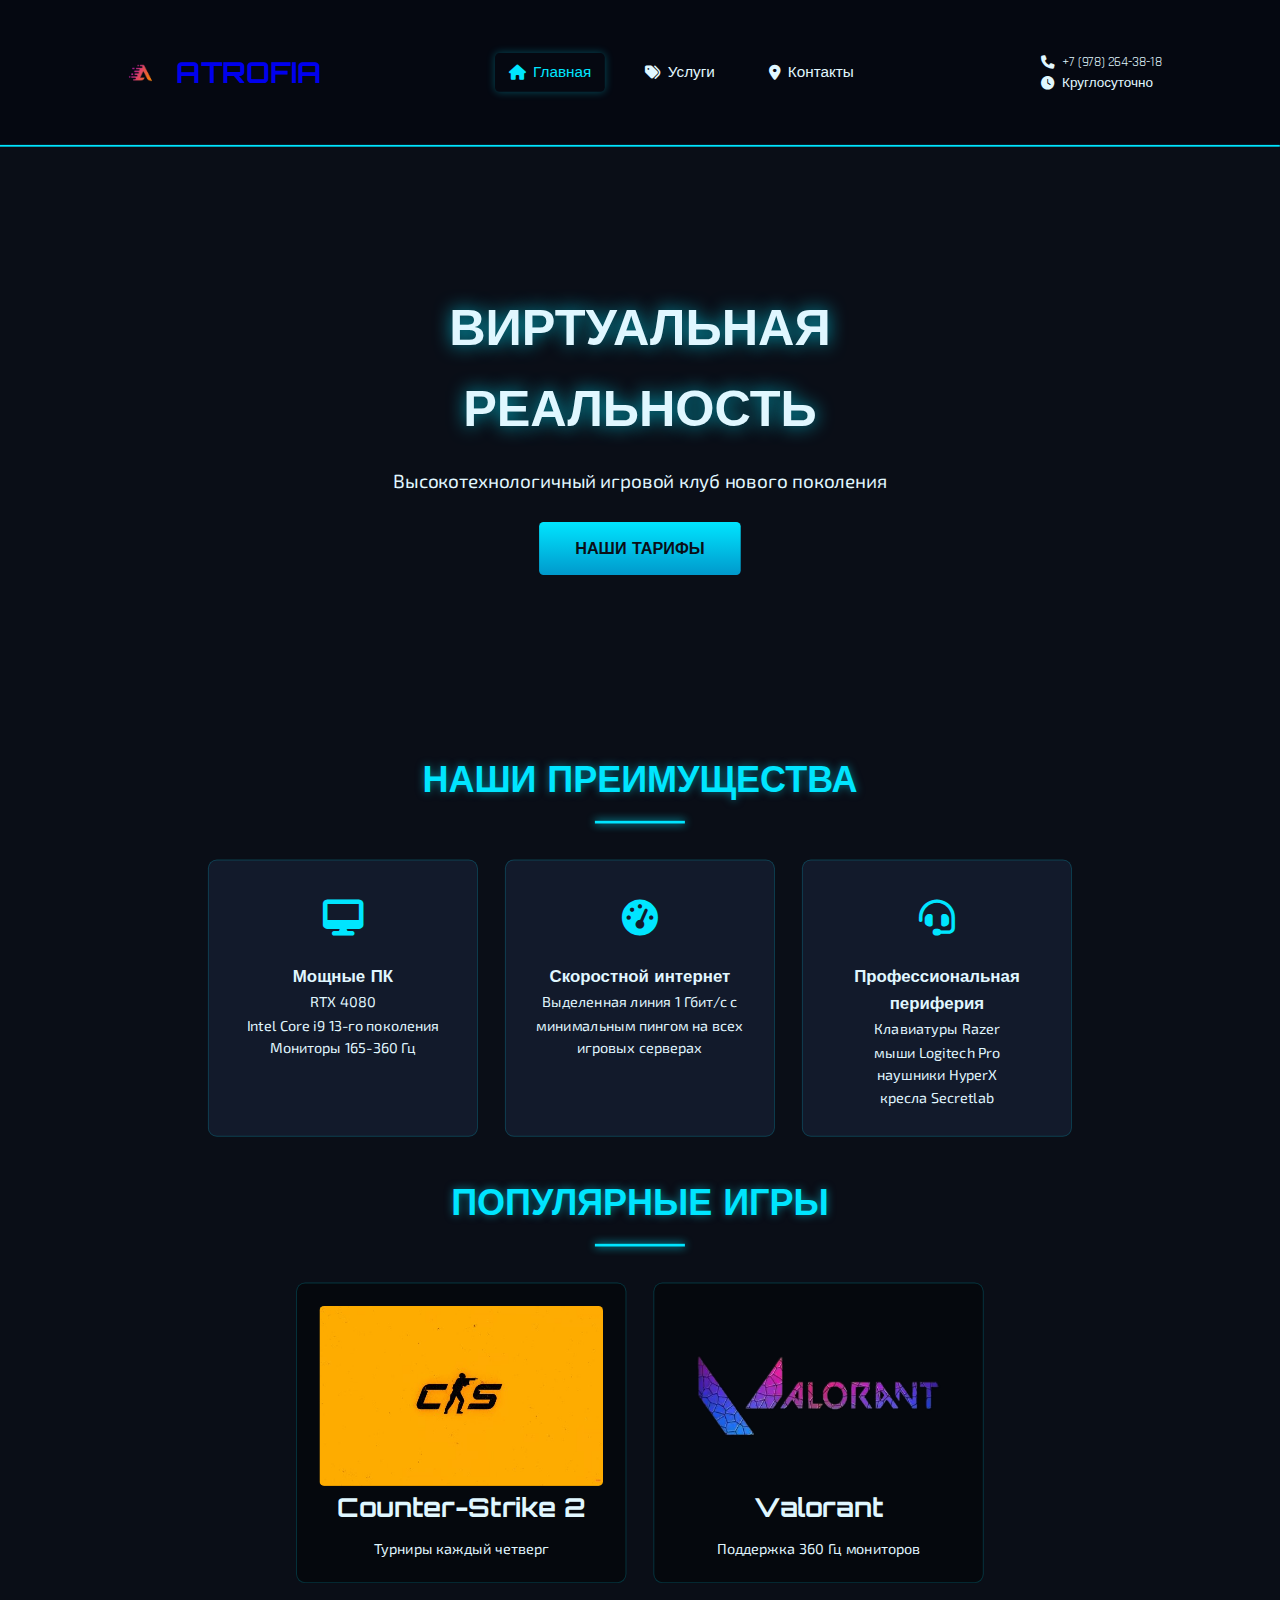
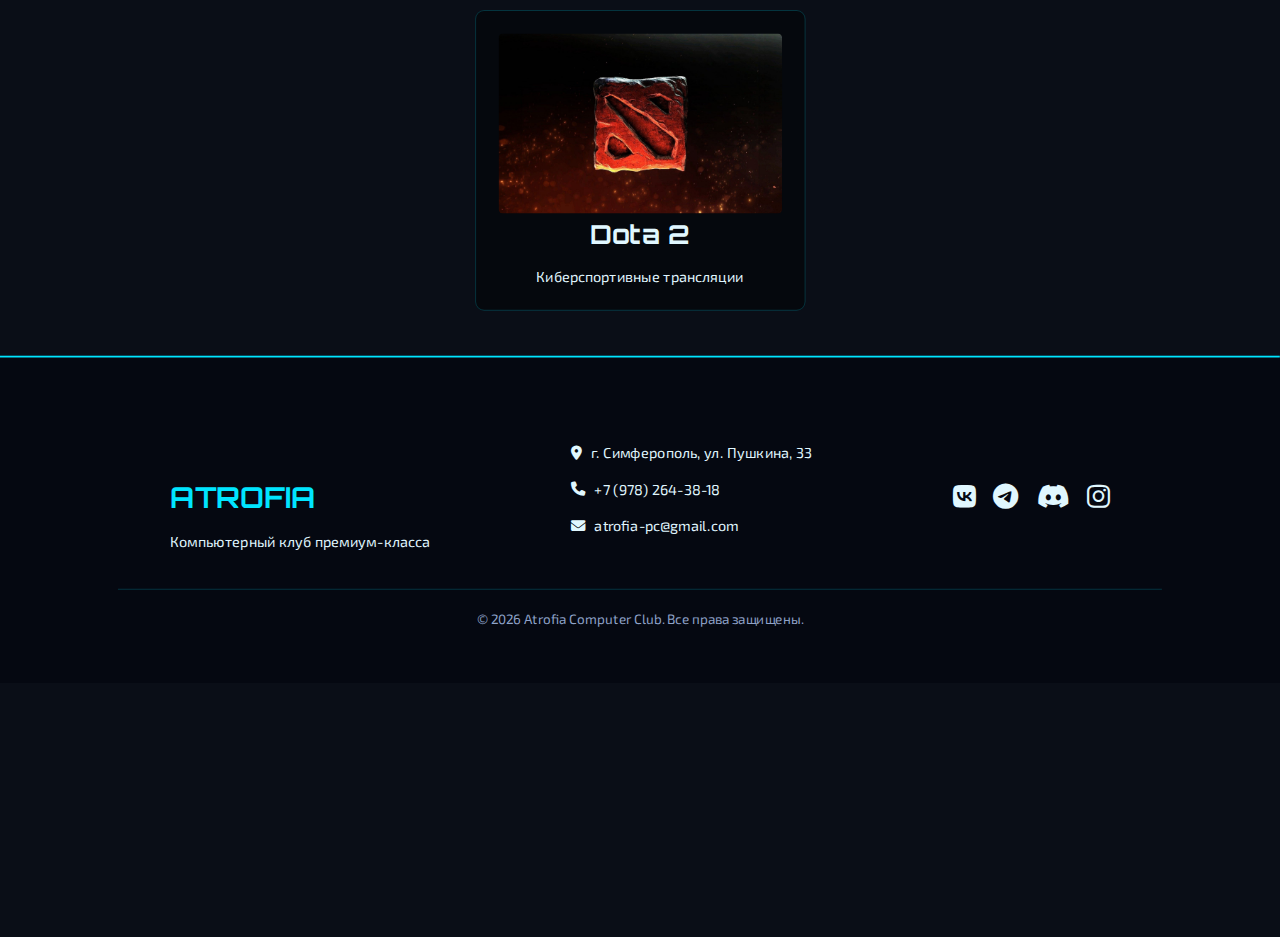
<file: index.html>
<!DOCTYPE html>
<html lang="ru">

<head>
    <meta charset="UTF-8">
    <meta name="viewport" content="width=device-width, initial-scale=1.0">
    <title>Atrofia - Компьютерный клуб</title>
    <link rel="stylesheet" href="css/style (1).css">
    <link rel="preconnect" href="https://fonts.googleapis.com" crossorigin>
    <link
        href="https://fonts.googleapis.com/css2?family=Orbitron:wght@400;700;900&family=Exo+2:wght@300;400;600&family=Rajdhani:wght@400;500;600&display=swap"
        rel="stylesheet">
    <link rel="stylesheet" href="https://cdnjs.cloudflare.com/ajax/libs/font-awesome/6.4.0/css/all.min.css">
</head>

<body>
    <header class="header">
        <div class="container">
            <div class="logo-area">
                <div class="logo-placeholder">
                    <img src="Image/acetone-2026117-95843-468.png" alt="Atrofia Logo" class="logo-img">
                </div>
                <h1><a class="club-name" href="index.html">ATROFIA</a></h1>
            </div>

            <nav class="navbar">
                <ul class="nav-list">
                    <li><a href="index.html" class="nav-link active"><i class="fas fa-home"></i> Главная</a></li>
                    <li><a href="html/prices.html" class="nav-link"><i class="fas fa-tags"></i> Услуги</a></li>
                    <li><a href="html/contact.html" class="nav-link"><i class="fas fa-map-marker-alt"></i> Контакты</a></li>
                </ul>
            </nav>

            <div class="header-contact">
                <p><i class="fas fa-phone"></i> +7 (978) 264-38-18</p>
                <p><i class="fas fa-clock"></i> Круглосуточно</p>
            </div>
        </div>
    </header>

    <main class="main-content">
        <section class="hero">
            <div class="hero-overlay">
                <h2 class="hero-title">ВИРТУАЛЬНАЯ РЕАЛЬНОСТЬ</h2>
                <p class="hero-subtitle">Высокотехнологичный игровой клуб нового поколения</p>
                <a href="html/prices.html" class="cta-button">НАШИ ТАРИФЫ</a>
            </div>
        </section>

        <section class="features">
            <div class="container">
                <h2 class="section-title">НАШИ ПРЕИМУЩЕСТВА</h2>
                <div class="features-grid">
                    <div class="feature-card">
                        <div class="feature-icon">
                            <i class="fas fa-desktop"></i>
                        </div>
                        <h3>Мощные ПК</h3>
                        <nav>
                            <ul>
                                <li>RTX 4080</li>
                                <li>Intel Core i9 13-го поколения</li>
                                <li>Мониторы 165-360 Гц</li>
                            </ul>
                        </nav>
                    </div>
                    <div class="feature-card">
                        <div class="feature-icon">
                            <i class="fas fa-tachometer-alt"></i>
                        </div>
                        <h3>Скоростной интернет</h3>
                        <p>Выделенная линия 1 Гбит/с с минимальным пингом на всех игровых серверах</p>
                    </div>
                    <div class="feature-card">
                        <div class="feature-icon">
                            <i class="fas fa-headset"></i>
                        </div>
                        <h3>Профессиональная периферия</h3>
                        <nav>
                            <ul>
                                <li>Клавиатуры Razer</li>
                                <li>мыши Logitech Pro</li>
                                <li>наушники HyperX</li>
                                <li>кресла Secretlab</li>
                            </ul>
                        </nav>
                    </div>
                </div>
            </div>
        </section>

        <section class="games">
            <div class="container">
                <h2 class="section-title">ПОПУЛЯРНЫЕ ИГРЫ</h2>
                <div class="games-grid">
                    <div class="game-card"
                        style="background-image: linear-gradient(rgba(0,0,0,0.7), rgba(0,0,0,0.7)), url('https://images.unsplash.com/photo-1550745165-9bc0b252726f?ixlib=rb-4.0.3')">
                        <img src="Image/1156.jpg" alt="" class="game-card__cs2">
                        <h3>Counter-Strike 2</h3>
                        <p>Турниры каждый четверг</p>
                    </div>
                    <div class="game-card"
                        style="background-image: linear-gradient(rgba(0,0,0,0.7), rgba(0,0,0,0.7)), url('https://images.unsplash.com/photo-1511512578047-dfb367046420?ixlib=rb-4.0.3')">
                        <img src="Image/acetone-2026117-103137-326.png" alt="" class="game-card__valorant">
                        <h3>Valorant</h3>
                        <p>Поддержка 360 Гц мониторов</p>
                    </div>
                    <div class="game-card"
                        style="background-image: linear-gradient(rgba(0,0,0,0.7), rgba(0,0,0,0.7)), url('https://images.unsplash.com/photo-1534423861386-85a16f5d13fd?ixlib=rb-4.0.3')">
                        <img src="Image/1643559202_36-fonzon-club-p-dota-2-logo-png-prozrachnii-fon-72.jpg" alt=""
                            class="game-card__dota2">
                        <h3>Dota 2</h3>
                        <p>Киберспортивные трансляции</p>
                    </div>
                </div>
            </div>
        </section>
    </main>

    <footer class="footer">
        <div class="container">
            <div class="footer-content">
                <div class="footer-logo">
                    <h2>ATROFIA</h2>
                    <p>Компьютерный клуб премиум-класса</p>
                </div>
                <div class="footer-info">
                    <p><i class="fas fa-map-marker-alt"></i> г. Симферополь, ул. Пушкина, 33</p>
                    <p><i class="fas fa-phone"></i> +7 (978) 264-38-18</p>
                    <p><i class="fas fa-envelope"></i> atrofia-pc@gmail.com</p>
                </div>
                <div class="footer-social">
                    <a href="#"><i class="fab fa-vk"></i></a>
                    <a href="#"><i class="fab fa-telegram"></i></a>
                    <a href="#"><i class="fab fa-discord"></i></a>
                    <a href="#"><i class="fab fa-instagram"></i></a>
                </div>
            </div>
            <p class="copyright">© 2026 Atrofia Computer Club. Все права защищены.</p>
        </div>
    </footer>
</body>


</html>
</file>
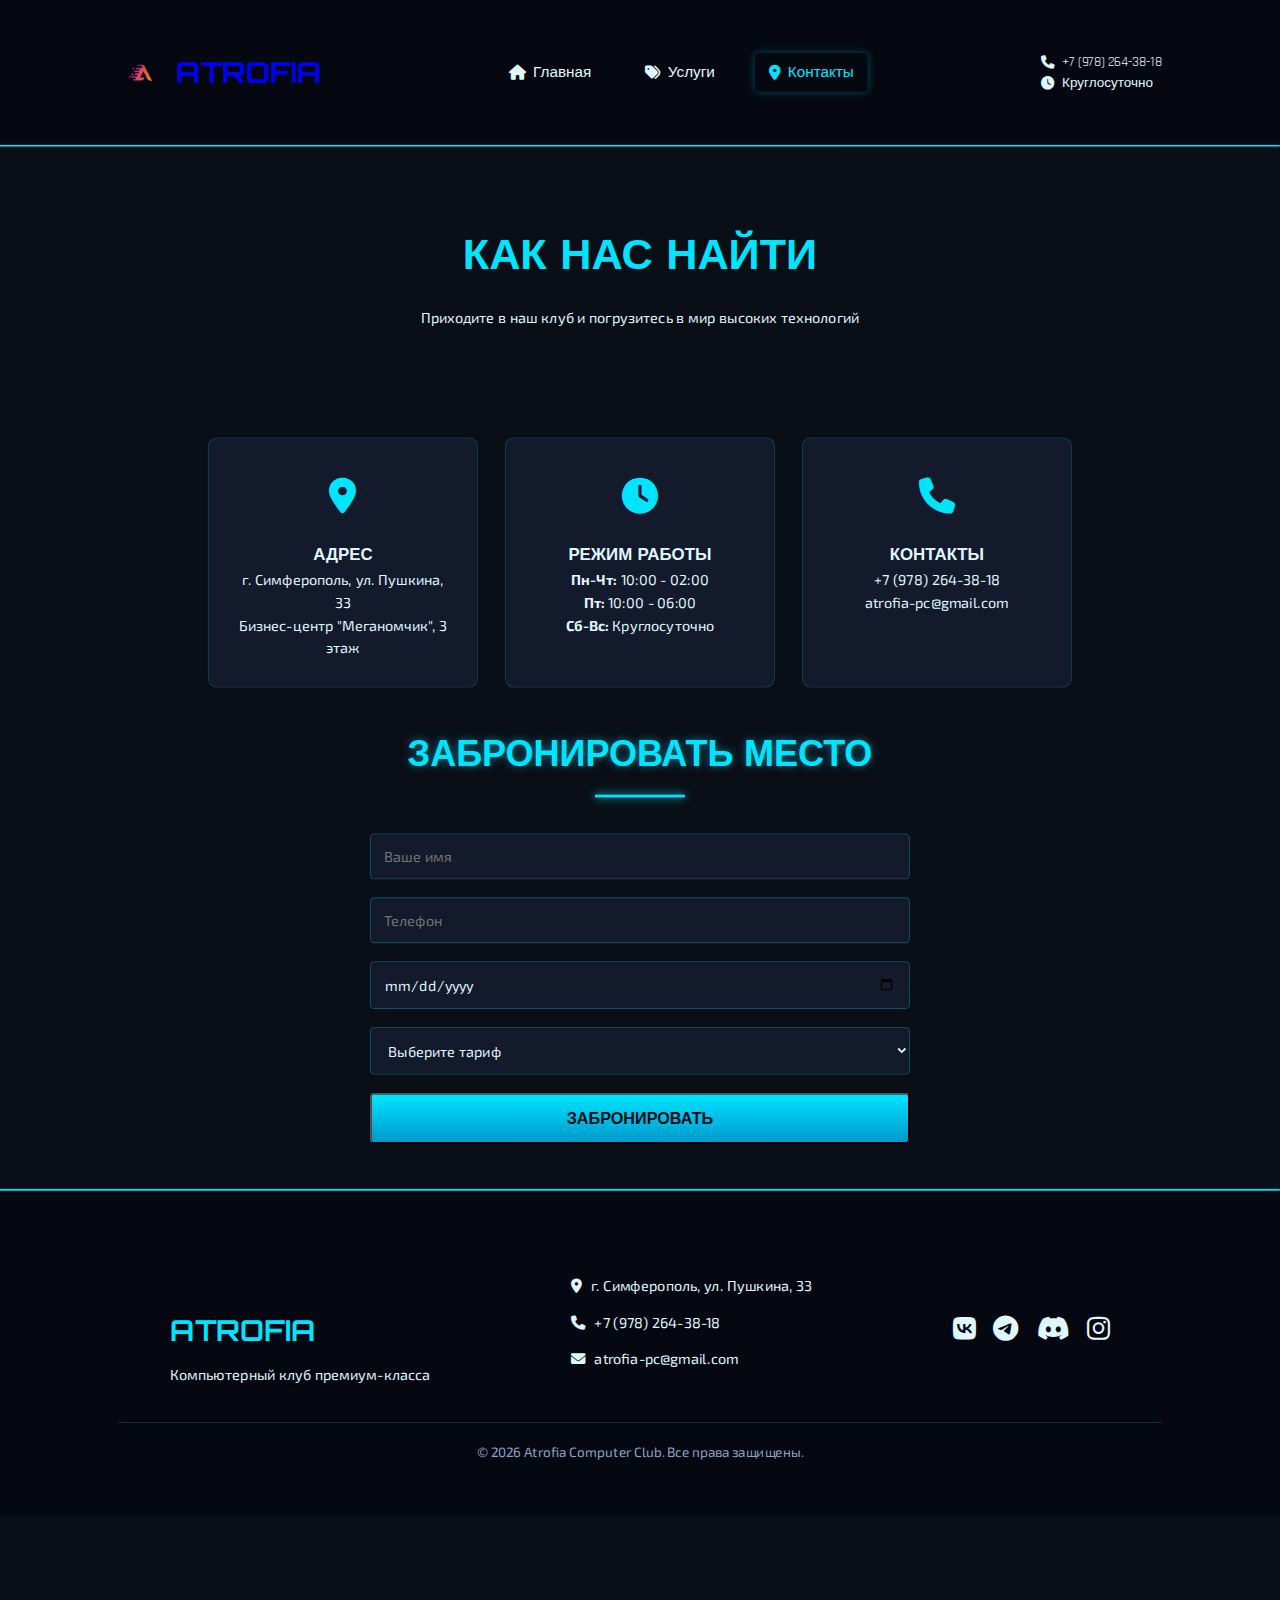
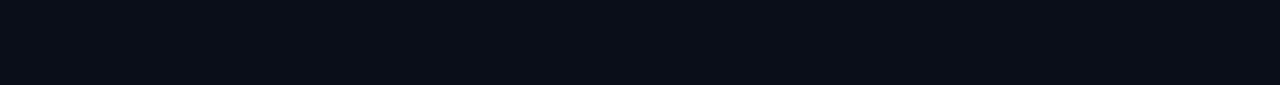
<file: html/contact.html>
<!DOCTYPE html>
<html lang="ru">
<head>
    <meta charset="UTF-8">
    <meta name="viewport" content="width=device-width, initial-scale=1.0">
    <title>Контакты - Atrofia</title>
    <link rel="stylesheet" href="../css/style (1).css">
    <link rel="preconnect" href="https://fonts.googleapis.com">
    <link rel="preconnect" href="https://fonts.gstatic.com" crossorigin>
    <link href="https://fonts.googleapis.com/css2?family=Orbitron:wght@400;700;900&family=Exo+2:wght@300;400;600&family=Rajdhani:wght@400;500;600&display=swap" rel="stylesheet">
    <link rel="stylesheet" href="https://cdnjs.cloudflare.com/ajax/libs/font-awesome/6.4.0/css/all.min.css">
</head>
<body>
    <header class="header">
        <div class="container">
            <div class="logo-area">
                <div class="logo-placeholder">
                    <img src="../Image/acetone-2026117-95843-468.png" alt="Atrofia Logo" class="logo-img">
                </div>
                <h1><a class="club-name" href="../index.html">ATROFIA</a></h1>
            </div>
            
            <nav class="navbar">
                <ul class="nav-list">
                    <li><a href="../index.html" class="nav-link"><i class="fas fa-home"></i> Главная</a></li>
                    <li><a href="prices.html" class="nav-link"><i class="fas fa-tags"></i> Услуги</a></li>
                    <li><a href="contact.html" class="nav-link active"><i class="fas fa-map-marker-alt"></i> Контакты</a></li>
                </ul>
            </nav>
            
            <div class="header-contact">
                <p><i class="fas fa-phone"></i> +7 (978) 264-38-18</p>
                <p><i class="fas fa-clock"></i> Круглосуточно</p>
            </div>
        </div>
    </header>

    <main class="main-content">
        <section class="contact-hero">
            <h1>КАК НАС НАЙТИ</h1>
            <p>Приходите в наш клуб и погрузитесь в мир высоких технологий</p>
        </section>

        <section class="contact-info">
            <div class="container">
                <div class="contact-grid">
                    <div class="contact-card">
                        <div class="contact-icon">
                            <i class="fas fa-map-marker-alt"></i>
                        </div>
                        <h3>АДРЕС</h3>
                        <p>г. Симферополь, ул. Пушкина, 33</p>
                        <p>Бизнес-центр "Меганомчик", 3 этаж</p>
                    </div>
                    
                    <div class="contact-card">
                        <div class="contact-icon">
                            <i class="fas fa-clock"></i>
                        </div>
                        <h3>РЕЖИМ РАБОТЫ</h3>
                        <p><strong>Пн-Чт:</strong> 10:00 - 02:00</p>
                        <p><strong>Пт:</strong> 10:00 - 06:00</p>
                        <p><strong>Сб-Вс:</strong> Круглосуточно</p>
                    </div>
                    
                    <div class="contact-card">
                        <div class="contact-icon">
                            <i class="fas fa-phone"></i>
                        </div>
                        <h3>КОНТАКТЫ</h3>
                        <p> +7 (978) 264-38-18</p>
                        <p> atrofia-pc@gmail.com</p>
                    </div>
                </div>
                <div class="booking">
                    <h2 class="section-title">ЗАБРОНИРОВАТЬ МЕСТО</h2>
                    <form class="booking-form">
                        <div class="form-group">
                            <input type="text" placeholder="Ваше имя" required>
                        </div>
                        <div class="form-group">
                            <input type="tel" placeholder="Телефон" required>
                        </div>
                        <div class="form-group">
                            <input type="date" required>
                        </div>
                        <div class="form-group">
                            <select required>
                                <option value="" disabled selected>Выберите тариф</option>
                                <option value="standard">Стандарт (250₽/час)</option>
                                <option value="pro">Про (400₽/час)</option>
                                <option value="premium">Премиум (600₽/час)</option>
                            </select>
                        </div>
                        <button type="submit" class="cta-button">ЗАБРОНИРОВАТЬ</button>
                    </form>
                </div>
            </div>
        </section>
    </main>
    <footer class="footer">
        <div class="container">
            <div class="footer-content">
                <div class="footer-logo">
                    <h2>ATROFIA</h2>
                    <p>Компьютерный клуб премиум-класса</p>
                </div>
                <div class="footer-info">
                    <p><i class="fas fa-map-marker-alt"></i> г. Симферополь, ул. Пушкина, 33</p>
                    <p><i class="fas fa-phone"></i> +7 (978) 264-38-18</p>
                    <p><i class="fas fa-envelope"></i> atrofia-pc@gmail.com</p>
                </div>
                <div class="footer-social">
                    <a href="#"><i class="fab fa-vk"></i></a>
                    <a href="#"><i class="fab fa-telegram"></i></a>
                    <a href="#"><i class="fab fa-discord"></i></a>
                    <a href="#"><i class="fab fa-instagram"></i></a>
                </div>
            </div>
            <p class="copyright">© 2026 Atrofia Computer Club. Все права защищены.</p>
        </div>
    </footer>
</body>

</html>
</file>
<file: css/style (1).css>
* {
    margin: 0;
    padding: 0;
    box-sizing: border-box;
}
html{
    transform: scale(0.9);
    transform-origin: top left;
    width: 111.1%;
    height: 111.1%;
}
body {
    font-family: 'Exo 2', 'Rajdhani', sans-serif;
    background-color: #0a0e17;
    color: #e0f7ff;
    line-height: 1.6;
    overflow-x: hidden;
}

.container {
    max-width: 1200px;
    margin: 0 auto;
    padding: 0 20px;
    margin-top: 40px;
    margin-bottom: 40px;
}
.container h2{
    margin-top: 40px;
    margin-bottom: 40px;
}
h1, h2, h3, .club-name {
    font-family: 'Orbitron', 'Rajdhani', sans-serif;
    font-weight: 700;
}
.header {
    background-color: #050811;
    padding: 15px 0;
    border-bottom: 2px solid #00e5ff;
    top: 0;
    z-index: 1000;
}
.header .container {
    display: flex;
    justify-content: space-between;
    align-items: center;
}
.logo-area {
    display: flex;
    align-items: center;
    gap: 15px;
}
.logo-placeholder {
    width: 50px;
    height: 50px;
}
.logo-img {
    width: 100%;
    height: 100%;
    border-radius: 6px;
}
.nav-list {
    display: flex;
    list-style: none;
    gap: 30px;
}
.nav-link {
    color: #e0f7ff;
    text-decoration: none;
    font-family: 'Rajdhani', sans-serif;
    font-weight: 500;
    font-size: 17px;
    padding: 8px 15px;
    border-radius: 5px;
    transition: all 0.3s ease;
    display: flex;
    align-items: center;
    gap: 8px;
}
.nav-link:hover, .nav-link.active {
    color: #00e5ff;
    box-shadow: 0 0 10px rgba(0, 229, 255, 0.3);
}
.header-contact p {
    font-family: 'Rajdhani', sans-serif;
    display: flex;
    align-items: center;
    gap: 8px;
    font-size: 15px;
}
.hero {
    background-position: center;
    height: 70vh;
    display: flex;
    align-items: center;
    justify-content: center;
    text-align: center;
    padding: 0 20px;
}
.hero-overlay {
    max-width: 800px;
}
.hero-title {
    font-size: 56px;
    margin-bottom: 20px;
    text-shadow: 0 0 20px rgba(0, 229, 255, 0.7);
}
.hero-subtitle {
    font-size: 21px;
    margin-bottom: 30px;
    color: #e0f7ff;
}
.cta-button {
    display: inline-block;
    background: linear-gradient( #00e5ff, #0099cc);
    color: #0a0e17;
    padding: 15px 40px;
    font-family: 'Orbitron', sans-serif;
    font-weight: 700;
    text-decoration: none;
    border-radius: 5px;
    font-size: 18px;
    transition: all 0.3s ease;
    cursor: pointer;
}
.cta-button:hover {
    box-shadow: 0 0 25px rgba(0, 229, 255, 0.8);
}
.section-title {
    text-align: center;
    font-size: 40px;
    margin:  0 40px;
    color: #00e5ff;
    text-shadow: 0 0 10px rgba(0, 229, 255, 0.5);
}
.section-title::after {
    content: '';
    display: block;
    width: 100px;
    height: 3px;
    background: #00e5ff;
    margin: 15px auto;
    box-shadow: 0 0 10px #00e5ff;
}
/* Карточки */
.features-grid, .games-grid, .pricing-grid, .contact-grid, .package-grid {
    display: flex;
    flex-wrap: wrap;
    gap: 30px;
    justify-content: center;
}
.feature-card, .game-card, .price-card, .contact-card, .package-card {
    background-color: #121a2b;
    border-radius: 10px;
    padding: 30px;
    transition: all 0.3s ease;
    border: 1px solid rgba(0, 229, 255, 0.2);
    flex: 0 0 300px;
}
.feature-card:hover, .game-card:hover, .price-card:hover, .contact-card:hover, .package-card:hover {
    margin-top: -10px;
    margin-bottom: 20px;
    border-color: #00e5ff;
    box-shadow: 0 10px 25px rgba(0, 229, 255, 0.2);
}
.feature-icon {
    font-size: 40px;
    color: #00e5ff;
    margin-bottom: 20px;
}
.game-card {
    background-size: cover;
    background-position: center;
    min-height: 250px;
    display: flex;
    flex-direction: column;
    justify-content: flex-end;
    padding: 25px;
}
.game-card h3 {
    font-size: 29px;
    margin-bottom: 10px;
}
.price-card {
    text-align: center;
}
.price-header {
    margin-bottom: 25px;
}
.price {
    font-size: 48px;
    font-family: 'Orbitron', sans-serif;
    color: #00e5ff;
    margin-top: 10px;
}
.price span {
    font-size: 16px;
    color: #8fa3c9;
}
.price-features {
    list-style: none;
    text-align: left;
    margin: 25px 0;
}
.price-features li {
    margin-bottom: 12px;
    display: flex;
    align-items: center;
    gap: 10px;
}
.price-features .fa-check {
    color: #00e5ff;
}
.price-features .fa-times {
    color: #ff3366;
}
.price-button {
    display: inline-block;
    width: 100%;
    padding: 15px;
    background: linear-gradient(45deg, #00e5ff, #0099cc);
    color: #0a0e17;
    text-decoration: none;
    border-radius: 5px;
    font-family: 'Orbitron', sans-serif;
    font-weight: 700;
    font-size: 17px;
    transition: all 0.3s ease;
}
.price-button:hover {
    background: linear-gradient( #66f3ff, #00e5ff);
}
.contact-hero, .pricing-hero {
    background: linear-gradient(rgba(10, 14, 23, 0.9), rgba(10, 14, 23, 0.9)),
                url('https://images.unsplash.com/photo-1518709268805-4e9042af2176?ixlib=rb-4.0.3');
    background-size: cover;
    background-position: center;
    padding: 80px 20px;
    text-align: center;
}
.contact-hero h1, .pricing-hero h1 {
    font-size: 48px;
    margin-bottom: 20px;
    color: #00e5ff;
}
.contact-icon {
    font-size: 40px;
    color: #00e5ff;
    margin-bottom: 20px;
}
.map-placeholder {
    background-color: #121a2b;
    height: 400px;
    border-radius: 10px;
    display: flex;
    align-items: center;
    justify-content: center;
    margin: 40px 0;
    border: 1px solid rgba(0, 229, 255, 0.2);
}
.booking-form {
    max-width: 600px;
    margin: 40px auto;
    display: grid;
    gap: 20px;
}
.form-group {
    display: flex;
    flex-direction: column;
}
.form-group input, .form-group select {
    padding: 15px;
    background-color: #121a2b;
    border: 1px solid rgba(0, 229, 255, 0.3);
    border-radius: 5px;
    color: #e0f7ff;
    font-family: 'Exo 2', sans-serif;
    font-size: 16px;
    transition: all 0.3s ease;
}
.form-group input:focus, .form-group select:focus {
    outline: none;
    border-color: #00e5ff;
    box-shadow: 0 0 10px rgba(0, 229, 255, 0.3);
}
.footer {
    background-color: #050811;
    padding: 50px 0 20px;
    border-top: 2px solid #00e5ff;
    margin-top: 50px;
    
}
.footer-content {
    display: flex;
    gap: 40px;
    margin-bottom: 40px;
    align-items: center;
    justify-content: space-around;
}
.footer-logo h2 {
    font-size: 32px;
    color: #00e5ff;
    margin-bottom: 10px;
}
.footer-info p {
    margin-bottom: 15px;
    display: flex;
    align-items: center;
    gap: 10px;
}
.footer-social {
    display: flex;
    gap: 20px;
    font-size: 29px;
}
.footer-social a {
    color: #e0f7ff;
    transition: all 0.3s ease;
}
.footer-social a:hover {
    color: #00e5ff;
    margin-top: -10px;
    margin-bottom: 10px;
}
.copyright {
    text-align: center;
    padding-top: 20px;
    border-top: 1px solid rgba(0, 229, 255, 0.2);
    color: #8fa3c9;
    font-size: 15px;
}
@media (max-width: 992px) {
    .header .container {
        flex-direction: column;
        gap: 20px;
    }
    .hero-title {
        font-size: 40px;
    }
}
@media (max-width: 768px) {
    .nav-list {
        flex-direction: column;
        gap: 15px;
        text-align: center;
    }
    .hero-title {
        font-size: 32px;
    }
    
    .section-title {
        font-size: 28px;
    }
}


@media (max-width: 400px) {
    footer{
        width: 100%;
    }
    .footer-content{
        flex-wrap: wrap;
        
    }
}

.game-card__cs2, .game-card__dota2, .game-card__valorant{
    border-radius: 5px;
    width: 315px;
    height: 200px;
}
.game-card, .contact-card, .package-card, .feature-card{
    text-align: center;
}
.package-card h3{
    font-size: 140%;
}
.feature-card li{
    list-style-type: none;
}
@keyframes colorChange {
    0%,100% {
        color: white;
    }
    50% {
        color: #00e5ff;
    }
}
.club-name{
    text-decoration: none;
    animation-name: colorChange;
    animation-duration: 10s;
    animation-iteration-count: infinite;
    animation-timing-function: ease-in-out;
}
</file>
